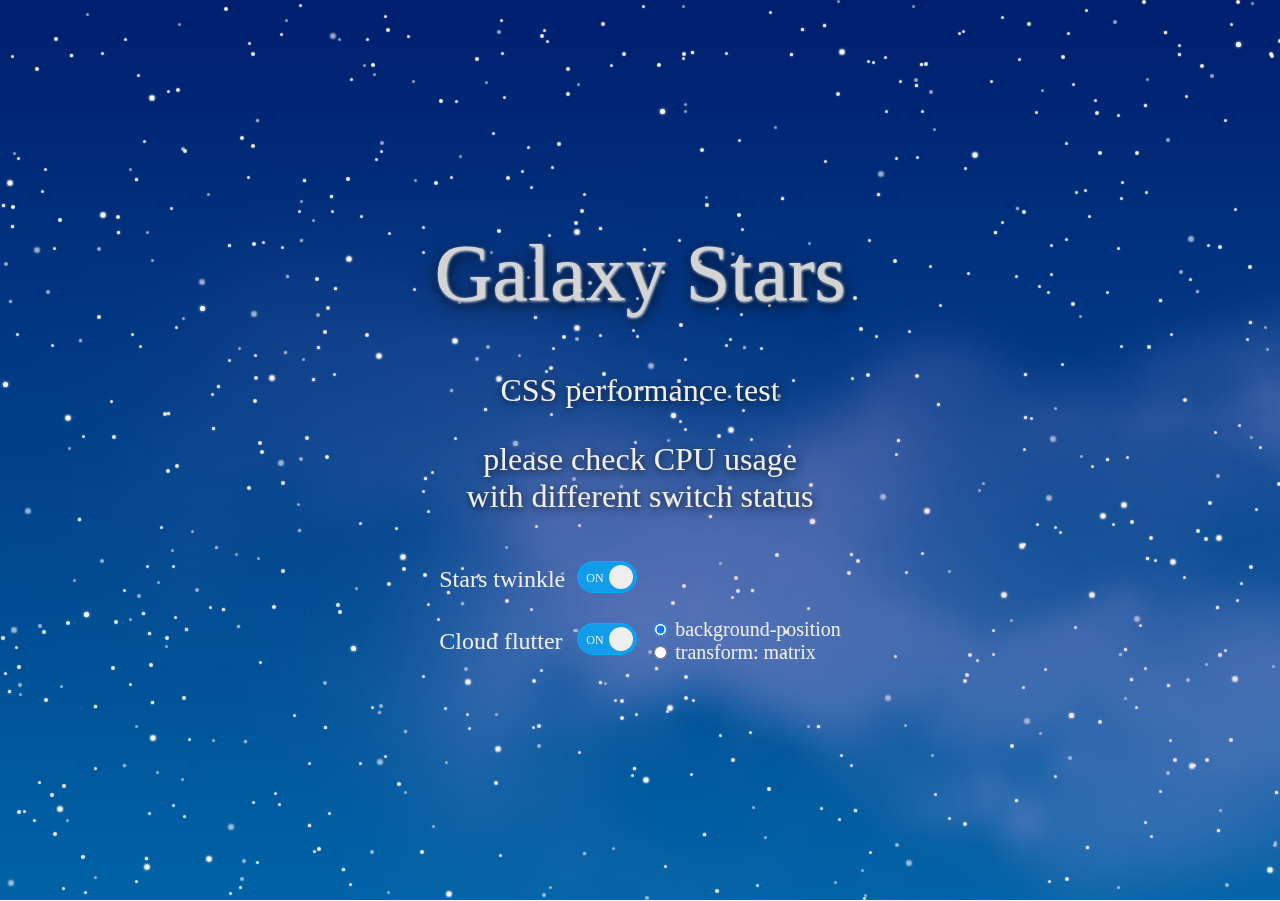
<file: index.html>
<!DOCTYPE html>
<html>
<head>
	<meta charset="utf-8">
	<title>Galaxy Stars A1</title>
	<script src="https://ajax.googleapis.com/ajax/libs/jquery/3.2.1/jquery.min.js"></script>
	<script src="js/GalaxyStars.js"></script>
	<link rel="stylesheet" type="text/css" href="css/galaxy_stars_a1.css">
</head>
<body>
<script>
(function(i,s,o,g,r,a,m){i['GoogleAnalyticsObject']=r;i[r]=i[r]||function(){(i[r].q=i[r].q||[]).push(arguments)},i[r].l=1*new Date();a=s.createElement(o),m=s.getElementsByTagName(o)[0];a.async=1;a.src=g;m.parentNode.insertBefore(a,m)})(window,document,'script','https://www.google-analytics.com/analytics.js','ga');
ga('create', 'UA-73286291-2', 'auto');ga('send', 'pageview');
</script>
	<div class="galaxy-stars">
		<div class="galaxy"></div>
		<div class="clouds"></div>
	</div>

	<div class="main">
		<h1>Galaxy Stars</h1>
		<p>CSS performance test</p>
		<p>
			please check CPU usage<br>
			with different switch status
		</p>

		<table>
	    <tr>
        <td>
          <span>Stars twinkle</span>
        </td>
        <td>
          <label class="switch">
            <input type="checkbox" checked>
            <div id="twinkleSwitch" class="slider"></div>
          </label>
        </td>
	    </tr>
	    <tr>
        <td>
          <span>Cloud flutter</span>
        </td>
        <td>
          <label class="switch">
            <input type="checkbox" checked>
            <div id="flutterSwitch" class="slider"></div>
          </label>
        </td>
				<td>
					<input type="radio" name="animation" value="bg-pos" checked> background-position<br>
					<input type="radio" name="animation" value="trans-matrix"> transform: matrix
	      </td>
	    </tr>
		</table>

	</div>
</body>
</html>
</file>
<file: css/galaxy_stars_a1.css>
/* ************ */
/* 星空背景效果 */
/* *********** */

@-webkit-keyframes twinkle_one {
    0% {opacity: 1;}
	30% {opacity: .1;}
	70% {opacity: .5;}
	100% {opacity: 1;}
}

@-moz-keyframes twinkle_one {
    0% {opacity: 1;}
	30% {opacity: .1;}
	70% {opacity: .5;}
	100% {opacity: 1;}
}

@-o-keyframes twinkle_one {
    0% {opacity: 1;}
	30% {opacity: .1;}
	70% {opacity: .5;}
	100% {opacity: 1;}
}

@keyframes twinkle_one {
    0% {opacity: 1;}
	30% {opacity: .1;}
	70% {opacity: .5;}
	100% {opacity: 1;}
}

@-webkit-keyframes twinkle_two {
    0% {opacity: 1;}
	25% {opacity: .4;}
	80% {opacity: 0;}
	100% {opacity: 1;}
}

@-moz-keyframes twinkle_two {
    0% {opacity: 1;}
	25% {opacity: .4;}
	80% {opacity: 0;}
	100% {opacity: 1;}
}

@-o-keyframes twinkle_two {
    0% {opacity: 1;}
	25% {opacity: .4;}
	80% {opacity: 0;}
	100% {opacity: 1;}
}

@keyframes twinkle_two {
    0% {opacity: 1;}
	25% {opacity: .4;}
	80% {opacity: 0;}
	100% {opacity: 1;}
}

@-webkit-keyframes twinkle_three {
    0% {opacity: 1;}
	30% {opacity: 0;}
	40% {opacity: 0;}
	100% {opacity: 1;}
}

@-moz-keyframes twinkle_three {
    0% {opacity: 1;}
	30% {opacity: 0;}
	40% {opacity: 0;}
	100% {opacity: 1;}
}

@-o-keyframes twinkle_three {
    0% {opacity: 1;}
	30% {opacity: 0;}
	40% {opacity: 0;}
	100% {opacity: 1;}
}

@keyframes twinkle_three {
	0% {opacity: 1;}
	30% {opacity: 0;}
	40% {opacity: 0;}
	100% {opacity: 1;}
}

@keyframes clouds-fluttering-matrix {
    from { transform: matrix(4, 0, 0, 4, -660, 384) }
    to { transform: matrix(4, 0, 0, 4, 1980, 384) }
}
@-webkit-keyframes clouds-fluttering-matrix {
    from { -webkit-transform: matrix(4, 0, 0, 4, -660, 384) }
    to { -webkit-transform: matrix(4, 0, 0, 4, 1980, 384) }
}
@-moz-keyframes clouds-fluttering-matrix {
    from { -moz-transform: matrix(4, 0, 0, 4, -660, 384) }
    to { -moz-transform: matrix(4, 0, 0, 4, 1980, 384) }
}

@keyframes clouds-fluttering-bg-pos {
    from { background-position: 0 0; }
    to { background-position: 2640px 0; }
}
@-webkit-keyframes clouds-fluttering-bg-pos {
    from { background-position: 0 0; }
    to { background-position: 2640px 0; }
}
@-moz-keyframes clouds-fluttering-bg-pos {
    from { background-position: 0 0; }
    to { background-position: 2640px 0; }
}

.galaxy-stars {
    position: fixed;
    top: 0;
    left: 0;
    right: 0;
    bottom: 0;
    width: 100%;
    height: 100%;
    min-width: inherit;
    overflow: hidden;
    z-index: -3;
}

.galaxy {
    position: absolute;
    width: 100%;
    height: 100%;
    background: #001e6e; /* For browsers that do not support gradients */
    background: -webkit-linear-gradient(#001e6e, #0063a6);
    background: -o-linear-gradient(#001e6e, #0063a6);
    background: -moz-linear-gradient(#001e6e, #0063a6);
    background: linear-gradient(#001e6e, #0063a6);
}

.clouds {
    position: absolute;
    width: 100%;
    height: 1024px;
    background: url(../img/clouds.png) repeat;
    background-size: 2640px 1024px;
    -moz-animation: clouds-fluttering-bg-pos 66s linear infinite;
    -o-animation: clouds-fluttering-bg-pos 66s linear infinite;
    -webkit-animation: clouds-fluttering-bg-pos 66s linear infinite;
    animation: clouds-fluttering-bg-pos 66s linear infinite;
}
.clouds.trans-matrix {
    width: 1320px;
    height: 256px;
    background-size: 660px 256px;
    -moz-animation-name: clouds-fluttering-matrix;
    -o-animation-name: clouds-fluttering-matrix;
    -webkit-animation-name: clouds-fluttering-matrix;
    animation-name: clouds-fluttering-matrix;
}

.galaxy .star {
	position: absolute;
	background-color: white;
}

.galaxy .star-m0 {
    width: 1px;
	height: 1px;
	border-radius: 1px;
	box-shadow: 0 0 1px 1px white;
}
.galaxy .star-m1 {
	width: 2px;
	height: 2px;
	border-radius: 2px;
	box-shadow: 0 0 1px 1px white;
}
.galaxy .star-m2 {
	width: 3px;
	height: 3px;
	border-radius: 3px;
    box-shadow: 0 0 2px 0px white;
}
.galaxy .star-m3 {
	width: 4px;
	height: 4px;
	border-radius: 5px;
	box-shadow: 0 0 2px 1px white;
}
.galaxy .star-m4 {
	width: 5px;
	height: 5px;
	border-radius: 5px;
	box-shadow: 0 0 3px 0px white;
}

.galaxy .twinkle0 {
    opacity: 0.6;
}
.galaxy .twinkle1 {
    -webkit-animation: twinkle_one 3s infinite;
	-moz-animation: twinkle_one 3s infinite;
	-o-animation: twinkle_one 3s infinite;
	animation: twinkle_one 3s infinite;
}
.galaxy .twinkle2 {
    -webkit-animation: twinkle_two 17s infinite;
	-moz-animation: twinkle_two 17s infinite;
	-o-animation: twinkle_two 17s infinite;
	animation: twinkle_two 17s infinite;
}
.galaxy .twinkle3 {
    -webkit-animation: twinkle_three 7s infinite;
	-moz-animation: twinkle_three 7s infinite;
	-o-animation: twinkle_three 7s infinite;
	animation: twinkle_three 7s infinite;
}

.galaxy.freeze .twinkle0,
.galaxy.freeze .twinkle1,
.galaxy.freeze .twinkle2,
.galaxy.freeze .twinkle3 {
  opacity: 0.5 !important;
    -webkit-animation: none !important;
	-moz-animation: none !important;
	-o-animation: none !important;
	animation: none !important;
}
.clouds.freeze {
    -webkit-animation: none !important;
	-moz-animation: none !important;
	-o-animation: none !important;
	animation: none !important;
}
.clouds.trans-matrix.freeze {
    width: 2640px;
    height: 1024px;
    background-size: 2640px 1024px;
}

/*
/*
/* The switch - the box around the slider */
.switch {
    position: relative;
    display: inline-block;
    width: 60px;
    height: 32px;
    margin: 0 8px
}

/* Hide default HTML checkbox */
.switch input {display:none;}

/* The slider */
.slider {
    position: absolute;
    cursor: pointer;
    top: 0;
    left: 0;
    right: 0;
    bottom: 0;
    border-radius: 32px;
    border: 1px solid rgba(212, 212, 212, .75);
    background-color: rgba(255, 255, 255, .5);
    -webkit-transition: .4s;
    transition: .4s;
}

.slider:before {
    position: absolute;
    content: "";
    height: 24px;
    width: 24px;
    left: 3px;
    bottom: 3px;
    border-radius: 50%;
    background-color: #eee;
    -webkit-transition: .4s;
    transition: .4s;
}
.slider:after {
    content: "OFF";
    color: #d4d4d4;
    line-height: 32px;
    margin-left: 30px;
    font-size: 12px;
    font-weight: normal;
}

input:checked + .slider {
    background-color: rgba(0, 172, 255, .75);
    border-color: #00acff;
}

input:checked + .slider:before {
    color: #fff;
    -webkit-transform: translateX(28px);
    -ms-transform: translateX(28px);
    transform: translateX(28px);
}
input:checked + .slider:after {
    content: "ON";
    color: #f0f0f0;
    margin-left: 8px;
}

/* Rounded sliders */
.slider.round {
    border-radius: 32px;
}

.slider.round:before {
    border-radius: 50%;
}

/*
/*
/*******/

body {
    font-family: 'Helvetica Neue';
}

.main {
    margin: 18% auto;
    text-align: center;
}
.main h1 {
    font-size: 5rem;
    font-weight: 100;
    color: #d4d4d4;
    text-shadow: 1px 1px 3px white, 2px 4px 12px rgba(0, 0, 0, .7), 0px 6px 24px rgba(0, 0, 0, .5);
}
.main p {
    font-size: 2rem;
    font-weight: 200;
    color: #f0f0f0;
    text-shadow: 1px 2px 8px rgba(0, 0, 0, .75);
}
.main table {
    font-size: 1.25rem;
    font-weight: 200;
    color: #f0f0f0;
    margin: auto;
}
.main table tr {
    height: 3.75rem;
    vertical-align: middle;
    text-align: left;
}
.main table span {
    font-size: 1.5rem;
}
.main table input {
    cursor: pointer;
}
</file>
